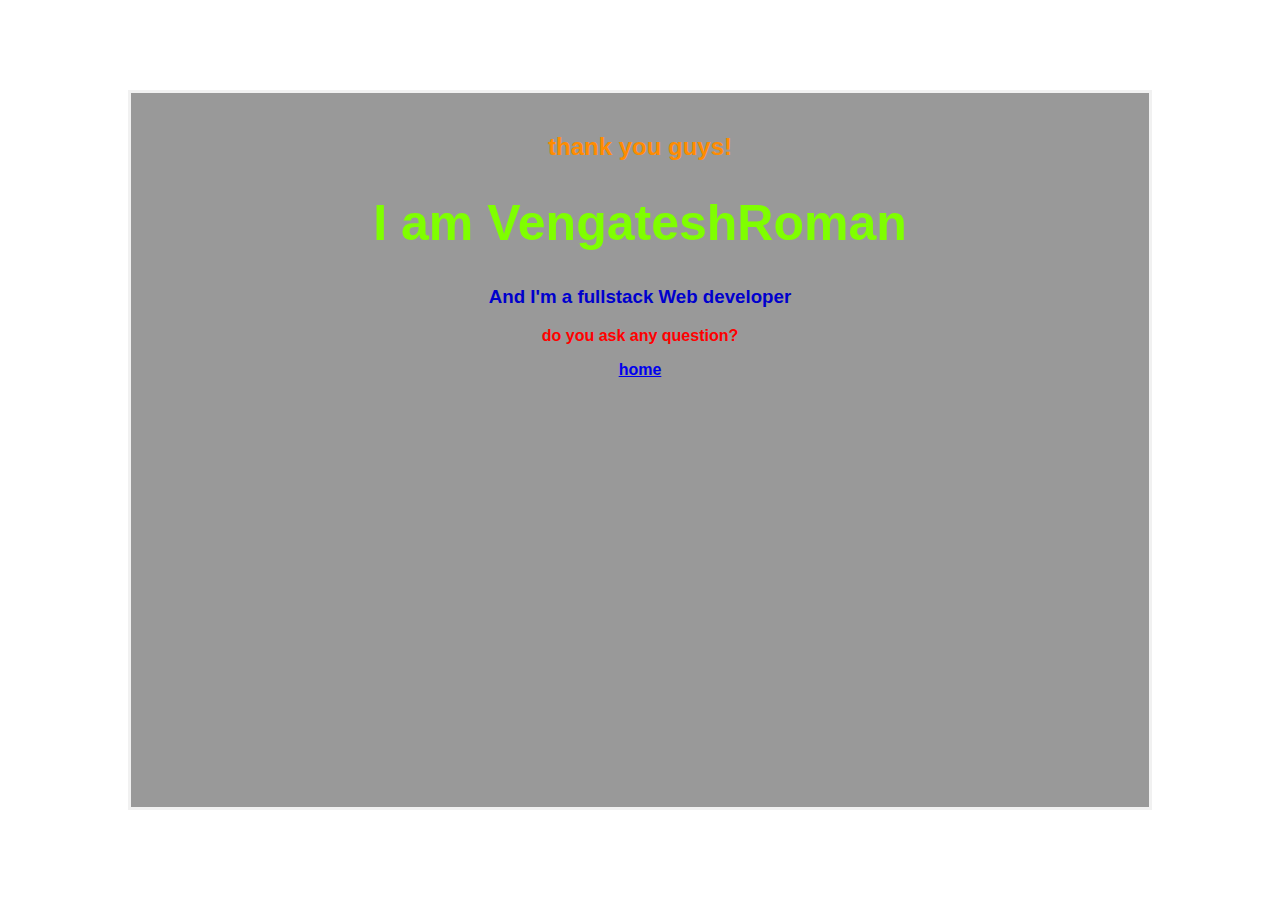
<file: about2.html>
<!DOCTYPE html>
<html>
<head>
<meta name="viewport" content="width=device-width, initial-scale=1">
<style>
body, html {
  height: 100%;
  margin: 0;
  font-family: Arial, Helvetica, sans-serif;
}

* {
  box-sizing: border-box;
}

.bg-image {
  /* The image used */
  background-image: url("https://tse4.mm.bing.net/th?id=OIP.XT6WniinWHof1wJDZHxb-wHaE8&pid=Api&P=0&h=180");
  
  /* Add the blur effect */
  filter: blur(8px);
  -webkit-filter: blur(8px);
  
  /* Full height */
  height: 100%; 
  
  /* Center and scale the image nicely */
  background-position: center;
  background-repeat: no-repeat;
  background-size: cover;
}

/* Position text in the middle of the page/image */
.bg-text {
  background-color: rgb(0,0,0); /* Fallback color */
  background-color: rgba(0,0,0, 0.4); /* Black w/opacity/see-through */
  color: white;
  background-image: url("https://tse3.mm.bing.net/th?id=OIP.KkN-3UkBiRajBrm6pqycrgHaE7&pid=Api&P=0&h=180");
  font-weight: bold;
  border: 3px solid #f1f1f1;
  position: absolute;
  top: 50%;
  left: 50%;
  transform: translate(-50%, -50%);
  z-index: 2;
  width: 80%;
  height: 80%;
  padding: 20px;
  text-align: center;
}
h1{
  color:chartreuse;
}
h1:hover{
  color:blueviolet;
}
h2{
  color: darkorange;
}
h3{
  color:mediumblue;
}
p{
  color: red;
}
</style>
</head>
<body>

<div class="bg-image"></div>

<div class="bg-text">
  <h2>thank you guys!</h2>
  <h1 style="font-size:50px">I am VengateshRoman</h1>
  <h3>And I'm a fullstack Web  developer</h3>
  <p> do you ask any question?</p>
  <a href="index.html">home</a>
</div>

</body>
</html>
</file>
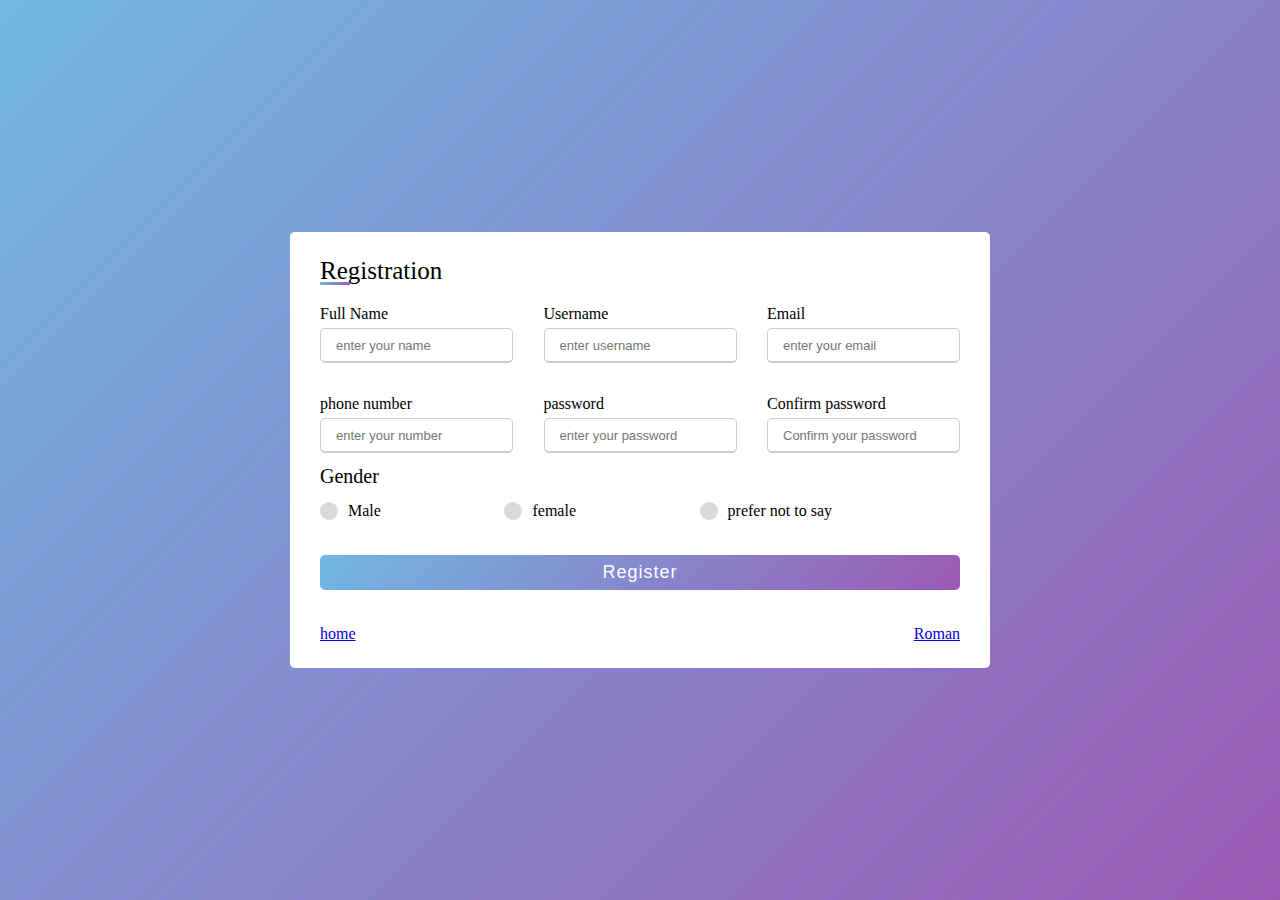
<file: vijay.html>
<!DOCTYPE html>
<html lang="en">
<head>
    <meta charset="UTF-8">
    <meta name="viewport" content="width=device-width, initial-scale=1.0">
    <title>Registration</title>
    <style>
         @import url('https://fonts.googleapis.com/css2?family=poppins:wght@300;400;500;600&display=swap');
       *{
        margin: 0;
        padding: 0;
        box-sizing: border-box;
        font-size: 'poppins',sans-serif;
       }
       body{
        display: flex;
        height: 100vh;
        align-items: center;
        justify-content: center;
        background: linear-gradient(135deg, #71b7e6, #9b59b6);
       }
       .container{
        max-width: 700px;
        width: 100%;
        background: #fff;
        padding: 25px 30px;
        border-radius: 5px;
       }
       .container .title{
        font-size: 25px;
        font-weight: 500;
        position: relative;
       }
       .container .title::before{
        content: '';
        position: absolute;
        left: 0;
        bottom: 0;
        height: 3px;
        width: 30px;
        background: linear-gradient(135deg, #71b7e6, #9b59b6);
       }
       .container form .user-details{
           display: flex;
           flex-wrap: wrap;
           justify-content: space-between;
       }
       form .user-details .input-box{
        margin: 20px 0 12px 0;
        width: calc(100% /2-20px);
       }
       .user-details .input-box .details{
        display: block;
        font-weight: 500;
        margin-bottom: 5px;
       }
       .user-details .input-box input{
        height: 35px;
        width: 100%;
        outline: none;
        border-radius: 5px;
        border: 1px solid #ccc;
        padding-left: 15px;
        font-size: 13px;
        border-bottom-width: 2px;
        transition: all 0.3s ease;
       }
       .user-details .input-box input:focus,
       .user-details .input-box input:valid{
        border-color: #9b59b6;
       }
       form .gender-details .gender-title{
        font-size: 20px;
        font-weight: 500;
       }
       form .gender-details .category{
        display: flex;
        width: 80%;
        margin: 14px 0;
        justify-content: space-between;
       }
       .gender-details .category label{
         display: flex;
         align-items: center;
       }
       .gender-details .category .dot{
        height: 18px;
        width: 18px;
        background: #d9d9d9;
        border-radius: 50%;
        margin-right: 10px;
        border: 5px solid transparent;
       }
       #dot-1:checked ~ .category label .one,
       #dot-2:checked ~ .category label .two,
       #dot-3:checked ~ .category label .three{
        border-color: #d9d9d9;
        background: #9b59b6;
       }
       form input[type="radio"]{
        display: none;
       }
       form .button{
        height: 35px;
        margin: 35px 0;
       }
       form .button input{
        height: 100%;
        width: 100%;
        outline: none;
        color: #fff;
        border: none;
        font-size: 18px;
        font-weight: 500;
        border-radius: 5px;
        letter-spacing: 1px;
        background: linear-gradient(135deg, #71b7e6, #9b59b6);
 
       }
       form .button input:hover{
        background: linear-gradient(-135deg, #71b7e6, #9b59b6);

       }
       @media(max-width:584px){
        .container{
            max-width: 100%;
        }
        form .user-details .input-box{
            margin-bottom: 15px;
            width: 100%;
        }
        form .gender-details .category{
            width: 100%;
        }
        .container form .user-details{
            max-height: 300px;
            overflow-y: scroll;
        }
        .user-details::webkit-scollbar{
            width: 0;
        }
       }
       .roman{
        display: flex;
        justify-content: space-between;
       }
    </style>
</head>
<body>
    
    
    <div class="container">
        <div class="title">Registration</div>
        <form action="register.php" method="post">
            <div class="user-details">
                <div class="input-box">
                    <span class="details">Full Name</span>
                    <input name="fullname" type="text" placeholder="enter your name" required>
                </div>
                <div class="input-box">
                    <span class="details">Username</span>
                    <input name="username" type="text" placeholder="enter username" required>
                </div>
                <div class="input-box">
                    <span class="details">Email</span>
                    <input name="email" type="email" placeholder="enter your email" required>
                </div>
                <div class="input-box">
                    <span class="details">phone number</span>
                    <input name="phonenumber"  type="number" placeholder="enter your number" required>
                </div>
                <div class="input-box">
                    <span class="details">password</span>
                    <input name="password" type="password" placeholder="enter your password" required>
                </div>
                <div class="input-box">
                    <span class="details">Confirm password</span>
                    <input name="confirmpassword" type="password" placeholder="Confirm your password" required>
                </div>
            </div>
            <div class="gender-details">
            <input name="gender" type="radio"  id="dot-1" value="Male">
            <input name="gender" type="radio"  id="dot-2" value="female">
            <input name="gender" type="radio" id="dot-3" value="other">
                <span class="gender-title">Gender</span>
                <div class="category">
                    <label for="dot-1">
                        <span class="dot one"></span>
                        <span class="gender" >Male</span>
                    </label>
                    <label for="dot-2">
                        <span class="dot two"></span>
                        <span class="gender" >female</span>
                    </label>
                    <label for="dot-3">
                        <span class="dot three"></span>
                        <span class="gender" >prefer not to say</span>
                    </label>

                </div>
            </div>
            <div class="button">
                <input type="submit" value="Register">
            </div>
            <div class="roman">
                <a href="index.html">home</a>
                <a href="about2.html">Roman</a>
            </div>
           
        </form>
    
    </div>

   
</body>
</html>
</file>
